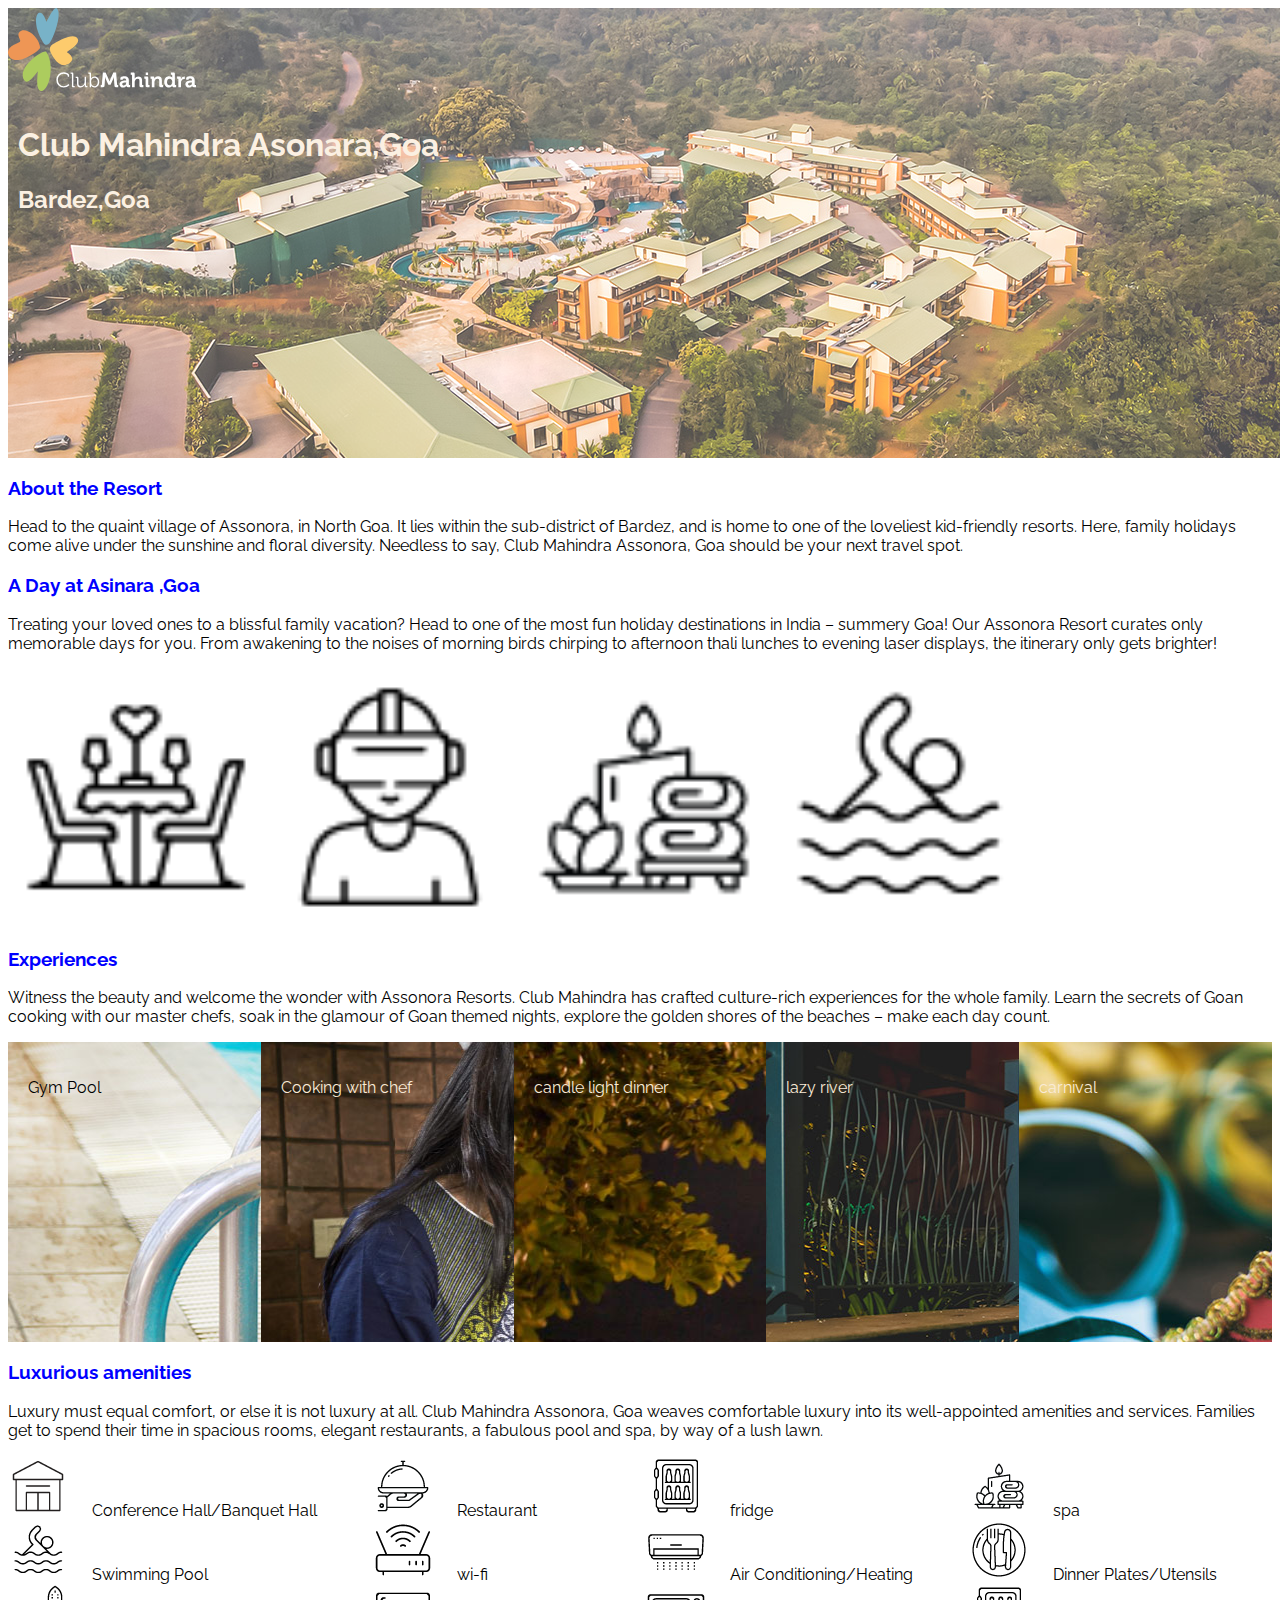
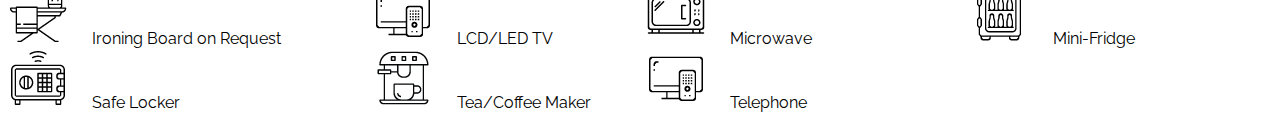
<file: resort replica/index.html>
<!DOCTYPE html>
<html lang="en">
    <head>
        <title>Club Mahindra</title>
        <link rel="stylesheet" href="./styless/main.css">
    </head>
    <body>
        <div id="hero" >
        
        <div id="Header">
            <img src="./Assetss/logo.svg"alt="Club Mahindra">
        <nav>
            <a href="#">Home</a>
            <a href="./rooms22.html">Rooms</a>
            <a href="./inqyiry22.html">Inquiry</a>
        </nav>
        </div>
        <div id="h1">
            <p><h1>Club Mahindra Asonara,Goa</h1></p>
            <p><h2> Bardez,Goa</h2></p>
        </div>
        </div>
        
       <div id="main">
        <p><h3>About the Resort</h3></p>
<p>Head to the quaint village of Assonora, in North Goa. It lies within the sub-district of Bardez, and is home to one of the loveliest kid-friendly resorts. Here, family holidays come alive under the sunshine and floral diversity. Needless to say, Club Mahindra Assonora, Goa should be your next travel spot. </p>
<p><h3>A Day at Asinara ,Goa</h3></p>    
<p>Treating your loved ones to a blissful family vacation? Head to one of the most fun holiday destinations in India – summery Goa! Our Assonora Resort curates only memorable days for you. From awakening to the noises of morning birds chirping to afternoon thali lunches to evening laser displays, the itinerary only gets brighter!
</p>
</div>
  <table width="80%">
    <tr>
        <td><img src="Assetss/dining.png"height=250p></td>
        <td><img src="Assetss/games.png"height=250p></td>
        <td><img src="Assetss/spa.png"height=250p></td>
        <td><img src="Assetss/swim.png"height=250p></td>
    </tr>

</table>
<div id="experience">
<p><h3>Experiences</h3></p>
<p>Witness the beauty and welcome the wonder with Assonora Resorts. Club Mahindra has crafted culture-rich experiences for the whole family. Learn the secrets of Goan cooking with our master chefs, soak in the glamour of Goan themed nights, explore the golden shores of the beaches – make each day count.
</p>
</div>
<div id="gallery">
    <div id="all" style="background-image:url(Assetss/Gym\ Pool.jpg)">
        <p> Gym Pool</p>
    </div>
    <div id="gall" style="background-image:url(Assetss/Cooking\ with\ chef.jpg)">
        <p>Cooking with chef</p>
    </div>
    <div id="gall"
    style="background-image:url(Assetss/Candlelight\ Dinner.jpg)">
<p>candle light dinner</p>
</div>
<div id="gall"
style="background-image:url(Assetss/Lazy\ River.jpg)">
<p>lazy river</p>
</div>
<div id="gall"
style="background-image:url(Assetss/Carnival.jpg)")>
<p>carnival</p></div>
      </div>
      <div id="main2">
      <p><h3>Luxurious amenities</h3></p>
      <p>Luxury must equal comfort, or else it is not luxury at all. Club Mahindra Assonora, 
        Goa weaves comfortable luxury into its well-appointed amenities and services. 
        Families get to spend their time in spacious rooms, elegant restaurants, a fabulous 
        pool and spa, by way of a lush lawn.</p>   
    <div id="amenities">
        <div>
            <img src="Assetss/conference hall.png">
            <span>Conference Hall/Banquet Hall</span>
        </div>
        <div>
            <img src="Assetss/restaurant.png">
            <span>Restaurant</span>
        </div>
        <div>
            <img src="Assetss/fridge.png">
            <span>fridge</span>
        </div>
        <div>
            <img src="Assetss/spa.png">
            <span>spa</span>
        </div>
        <div>
            <img src="Assetss/swim.png">
            <span>Swimming Pool</span>
        </div>
        <div>
            <img src="Assetss/wifi.png">
            <span>wi-fi</span>
        </div>
        <div>
            <img src="Assetss/ac.png">
            <span>Air Conditioning/Heating</span>
        </div>
        <div>
            <img src="Assetss/plates.png">
            <span>Dinner Plates/Utensils</span>
        </div>
        <div>
            <img src="Assetss/ironing.png">
            <span>Ironing Board on Request</span>
        </div>
        <div>
            <img src="Assetss/tv.png">
            <span>LCD/LED TV</span>
        </div>
        <div>
            <img src="Assetss/microwave.png">
            <span>Microwave</span>
        </div>
        <div>
            <img src="Assetss/fridge.png">
            <span>Mini-Fridge</span>
        </div>
        <div>
            <img src="Assetss/sage.png">
            <span>Safe Locker</span>
        </div>
        <div>
            <img src="Assetss/teamaker.png">
            <span>Tea/Coffee Maker</span>
        </div>
        <div>
            <img src="Assetss/tv.png">
            <span>Telephone</span>
        </div>
    </div>      
    </div>
    
   
</body>
</html>
</file>
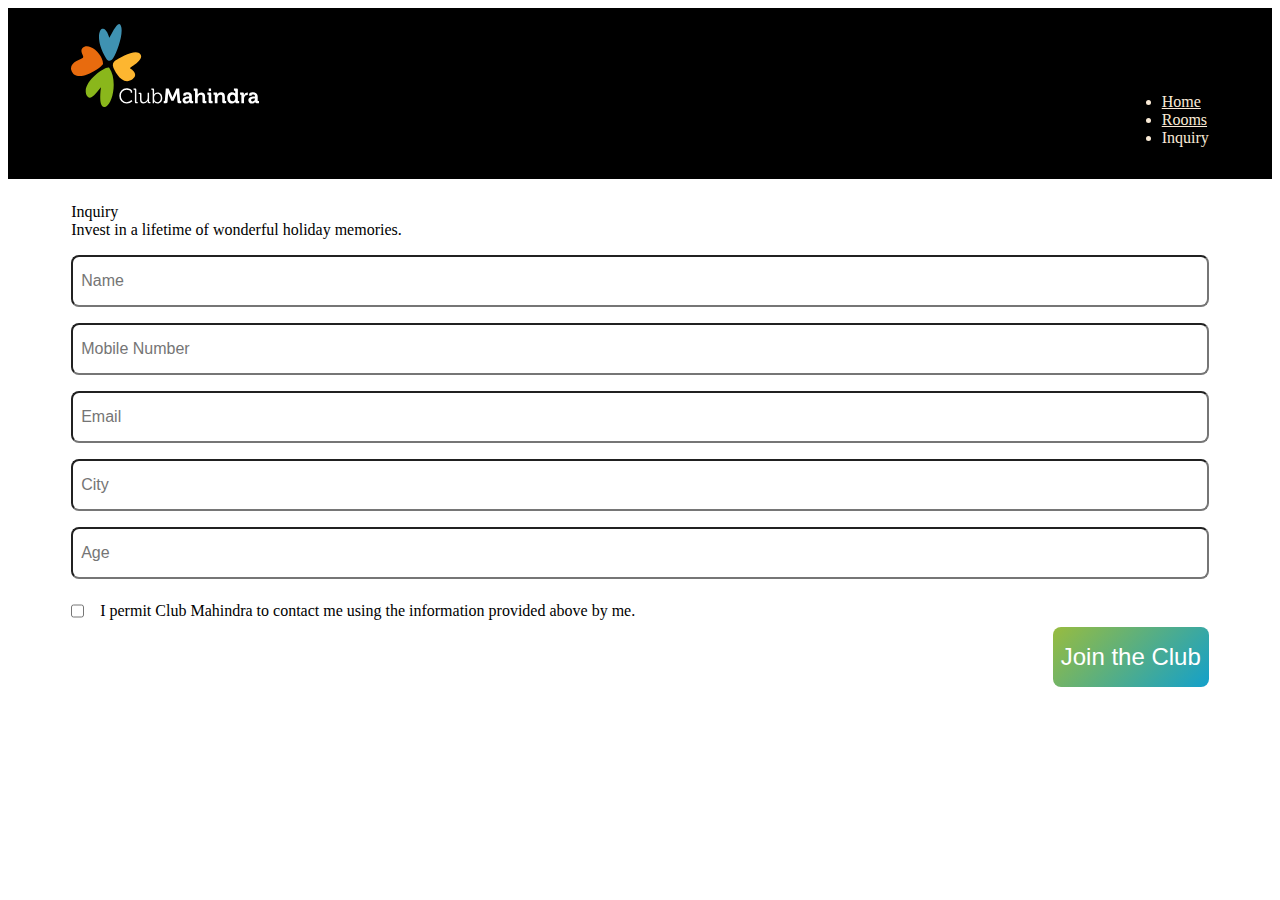
<file: resort replica/inqyiry22.html>
<!DOCTYPE html>
<html lang="en">
<head>
    <meta charset="UTF-8">
    <meta http-equiv="X-UA-Compatible" content="IE=edge">
    <meta name="viewport" content="width=device-width, initial-scale=1.0">
    <title>Club Mahindra Asonara Resort | Rooms</title>
    <link href="styless/inquiry.css" rel="stylesheet" />
</head>
<body>
    <main id="main">
        <header>
            <div class="logo-container">
                <img src="Assetss/logo.svg" class="logo" />
            </div>

            <nav>
                <ul>
                    <li><a href="./index.html">Home</a></li>
                    <li><a href="./rooms22.html">Rooms</a></li>
                    <li class="active">Inquiry</li>
                </ul>
            </nav>
        </header>

        <div class="inquiry">
            <div class="section-title">Inquiry</div>
            <div class="content">
                <div class="desc">
                    Invest in a lifetime of wonderful holiday memories.
                </div>
                <div class="form">
                    <input type="text" name="name" id="name" placeholder="Name" />
                    <input type="tel" name="mobile" id="mobile" placeholder="Mobile Number" maxlength="10" />
                    <input type="email" name="email" id="email" placeholder="Email" />
                    <input type="text" name="city" id="city" placeholder="City" />
                    <input type="number" name="age" id="age" placeholder="Age" />
                    <div class="permit">
                        <input type="checkbox" />
                        <label>I permit Club Mahindra to contact me using the information provided above by me.</label>
                    </div>
                    <div class="btn-container">
                        <input type="submit" class="submit-btn" value="Join the Club" />
                    </div>
                </div>
            </div>
        </div>
    </main>
</body>
</html>
</file>
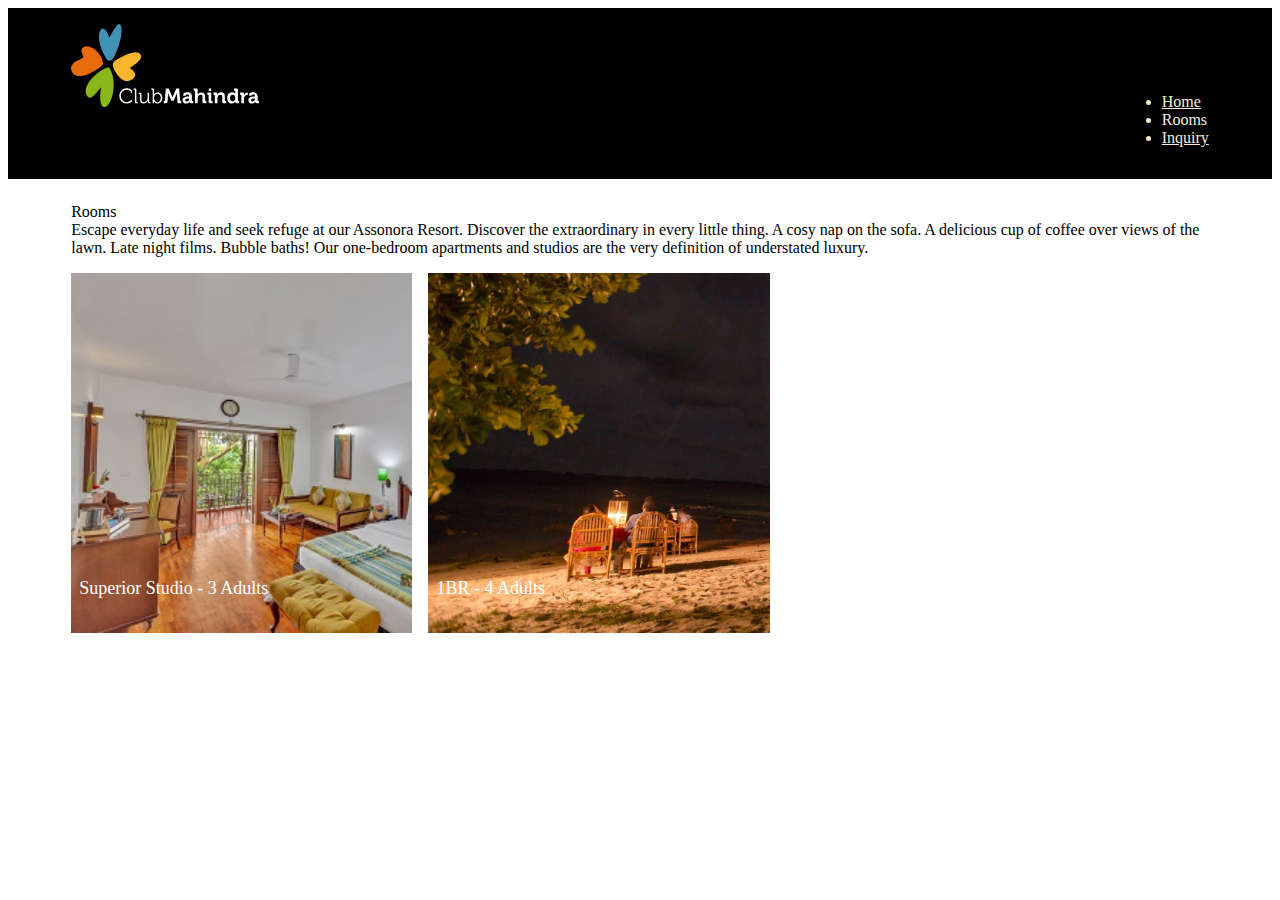
<file: resort replica/rooms22.html>
<!DOCTYPE html>
<html lang="en">
<head>
    <meta charset="UTF-8">
    <meta http-equiv="X-UA-Compatible" content="IE=edge">
    <meta name="viewport" content="width=device-width, initial-scale=1.0">
    <title>Club Mahindra Asonara Resort | Rooms</title>
    <link href="styless/rooms.css" rel="stylesheet" />
</head>
<body>
    <main id="main">
        <header>
            <div class="logo-container">
                <img src="./Assetss/logo.svg" class="logo" />
            </div>

            <nav>
                <ul>
                    <li><a href="./index.html">Home</a></li>
                    <li class="active">Rooms</li>
                    <li><a href="./inqyiry22.html">Inquiry</a></li>
                </ul>
            </nav>
        </header>

        <div class="rooms">
            <div class="section-title">Rooms</div>
            <div class="content">
                <div class="desc">
                    Escape everyday life and seek refuge at our Assonora Resort. Discover the 
                    extraordinary in every little thing. A cosy nap on the sofa. A delicious 
                    cup of coffee over views of the lawn. Late night films. Bubble baths! Our 
                    one-bedroom apartments and studios are the very definition of understated 
                    luxury.
                </div>

                <div class="rooms-container">
                    <div class="room-type">
                        <div class="overlay"></div>
                        <p>Superior Studio - 3 Adults</p>
                    </div>
                    <div class="room-type">
                        <div class="overlay"></div>
                        <p>1BR - 4 Adults</p>
                    </div>
                </div>
            </div>
        </div>
    </main>
</body>
</html>
</file>
<file: resort replica/styless/main.css>
@import url('https://fonts.googleapis.com/css2?family=Raleway:wght@100;300;400&display=swap'
);
body{
    font-family:'raleway',sans-serif;
}
#Header{
    display: inline;
}
nav{
    display: inline;
    margin-left: 1400px;
}
 nav a{
    margin-left: 6px;
    cursor: pointer;
    color:antiquewhite;
    font-weight: bold;
 }
 #header{
    padding: 30px;
 }
 #hero{
  height: 450px;
    width:2000px;;
    background-image: url('../Assetss/hero.jpg');
    position:relative;
    opacity: 0.7;
 }
 #h1{
    padding: 10px;
    color: antiquewhite;
 }
 
 #h2{
  padding: 10px;
  color: antiquewhite;
 }
 #main h3{
  color: blue;
 }
 #experience h3{
  color: blue;
 }
 #gallery{
   display: flex;
 }
 #all{
  height: 300px;
  width: 20%;
  position: relative;
 }
 #all p{
  color: black;
  padding: 20px;
 }
 #gall{
   height: 300px;
   width: 20%;
   position: relative;
 }
 #gall p{
   color:antiquewhite;
   padding: 20px;
 }
 #amenities{
   display: grid;
   grid-template-columns: auto auto auto auto;
   grid-template-rows: (4,1fr);
 }
 #main2 h3{
  color: blue;
 }
 #amenities div span{
   padding: 20px;
 }
</file>
<file: resort replica/styless/inquiry.css>
header {
    background-color: black;
    display: flex;
    padding: 1rem 5%;
    justify-content: space-between;
    align-items: baseline;
}

.inquiry {
    padding: 1.5rem 5%;
}
nav{
    color: antiquewhite;
}
nav a{
    color: antiquewhite;
}
.form {
    display: flex;
    flex-direction: column;
    margin-top: 1rem;
}

input {
    margin-bottom: 1rem;
    height: 2rem;
    padding: 8px;
    border-radius: 8px;
    outline: none;
    font-size: 1rem;
}

.permit {
    display: flex;
    align-items: center;
}

.permit input {
    margin: 0;
    margin-right: 1rem;
}

.btn-container {
    display: flex;
    justify-content: flex-end;
}

.submit-btn {
    height: 60px;
    padding: 8px;
    border-radius: 8px;
    background: linear-gradient(135deg, rgba(152,188,63,1) 0%, rgba(19,160,203,1) 100%);
    color: white;
    font-size: 24px;
    border: none;
}
</file>
<file: resort replica/styless/rooms.css>
header {
    background-color: black;
    display: flex;
    padding: 1rem 5%;
    justify-content: space-between;
    align-items: baseline;
}
nav{
    color: antiquewhite;
}
nav a{
    color: antiquewhite;
}
.rooms {
    padding: 1.5rem 5%;
}

.rooms-container {
    display: flex;
    margin-top: 1rem;
}

.room-type {
    position: relative;
    margin-right: 1rem;
    width: 30%;
    height: 40vh;
    background-size: cover;
}

.room-type:last-child {
    margin-right: 0;
}

.room-type p {
    color: white;
    font-size: 18px;
    position: absolute;
    z-index: 99;
    bottom: 1rem;
    left: 8px;
}

.room-type:nth-child(1) { background-image: url('../Assetss/Superior_Studio.jpg'); }
.room-type:nth-child(2) { background-image: url('../Assetss/Candlelight\ Dinner.jpg'); }
</file>
